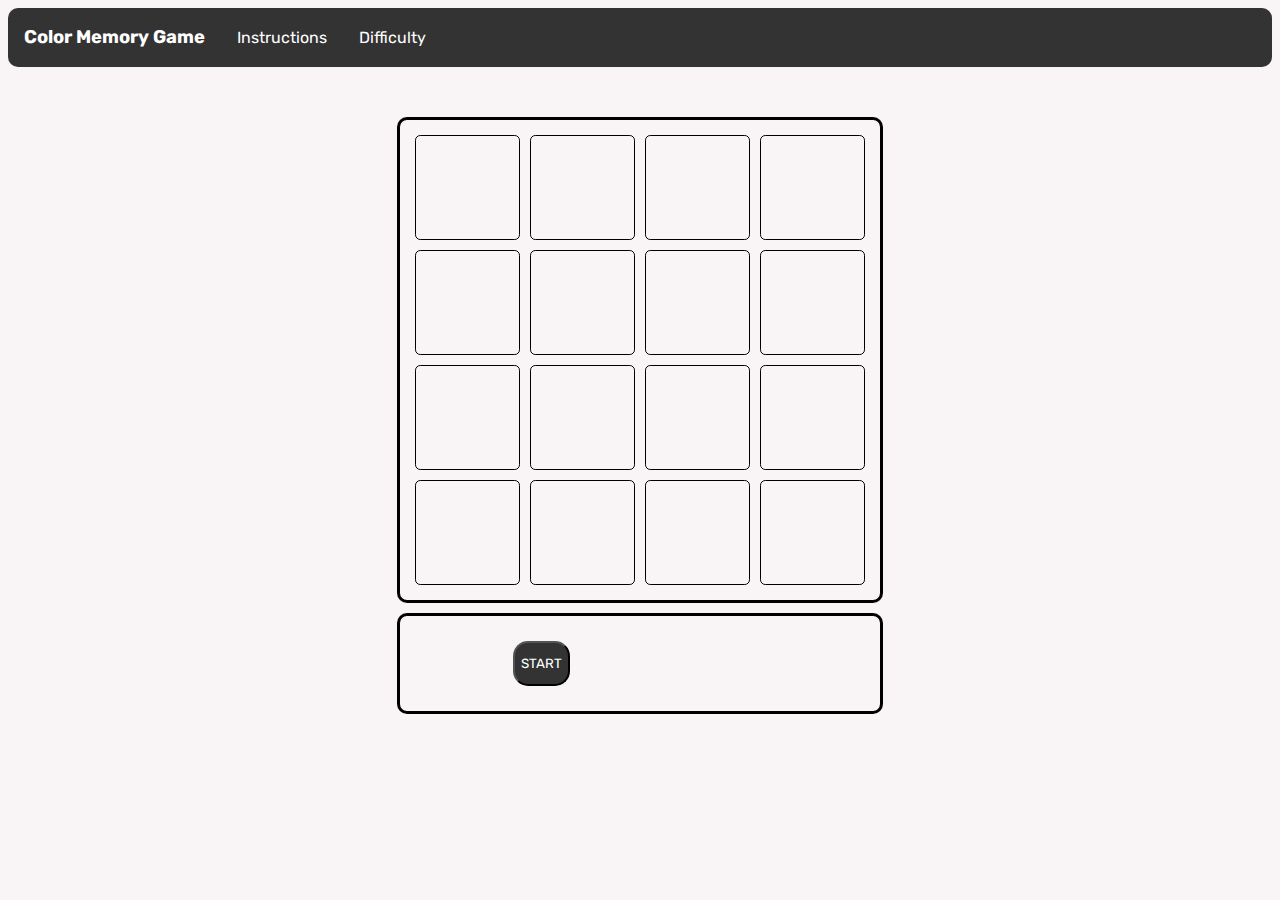
<file: hard.html>
<!DOCTYPE html>
<html lang="en">
  <head>
    <meta charset="UTF-8" />
    <meta name="viewport" content="width=device-width, initial-scale=1.0" />
    <script defer src="hard.js"></script>
    <link rel="preconnect" href="https://fonts.googleapis.com" />
    <link rel="preconnect" href="https://fonts.gstatic.com" crossorigin />
    <link
      href="https://fonts.googleapis.com/css2?family=Rubik&display=swap"
      rel="stylesheet"
    />
    <link rel="stylesheet" href="hard-style.css" />
    <title>Color Memory Game</title>
  </head>
  <body>
    <ul>
      <li><p class="navP">Color Memory Game</p></li>
      <li><a href="instructions.html">Instructions</a></li>
      <li class="dropdown" onclick="toggleDropdown(this)">
        <a class="dropbtn">Difficulty</a>
        <div class="dropdown-content">
          <a href="index.html">Easy</a>
          <a href="medium.html">Medium</a>
          <a href="hard.html">Hard</a>
        </div>
      </li>
    </ul>
    <div class="container">
      <div class="tile"></div>
      <div class="tile"></div>
      <div class="tile"></div>
      <div class="tile"></div>

      <div class="tile"></div>
      <div class="tile"></div>
      <div class="tile"></div>
      <div class="tile"></div>

      <div class="tile"></div>
      <div class="tile"></div>
      <div class="tile"></div>
      <div class="tile"></div>

      <div class="tile"></div>
      <div class="tile"></div>
      <div class="tile"></div>
      <div class="tile"></div>
    </div>

    <div class="menu">
      <button class="startBtn">START</button>
      <p class="correct" hidden="true"></p>
      <p id="counter"></p>
    </div>
  </body>
</html>
</file>
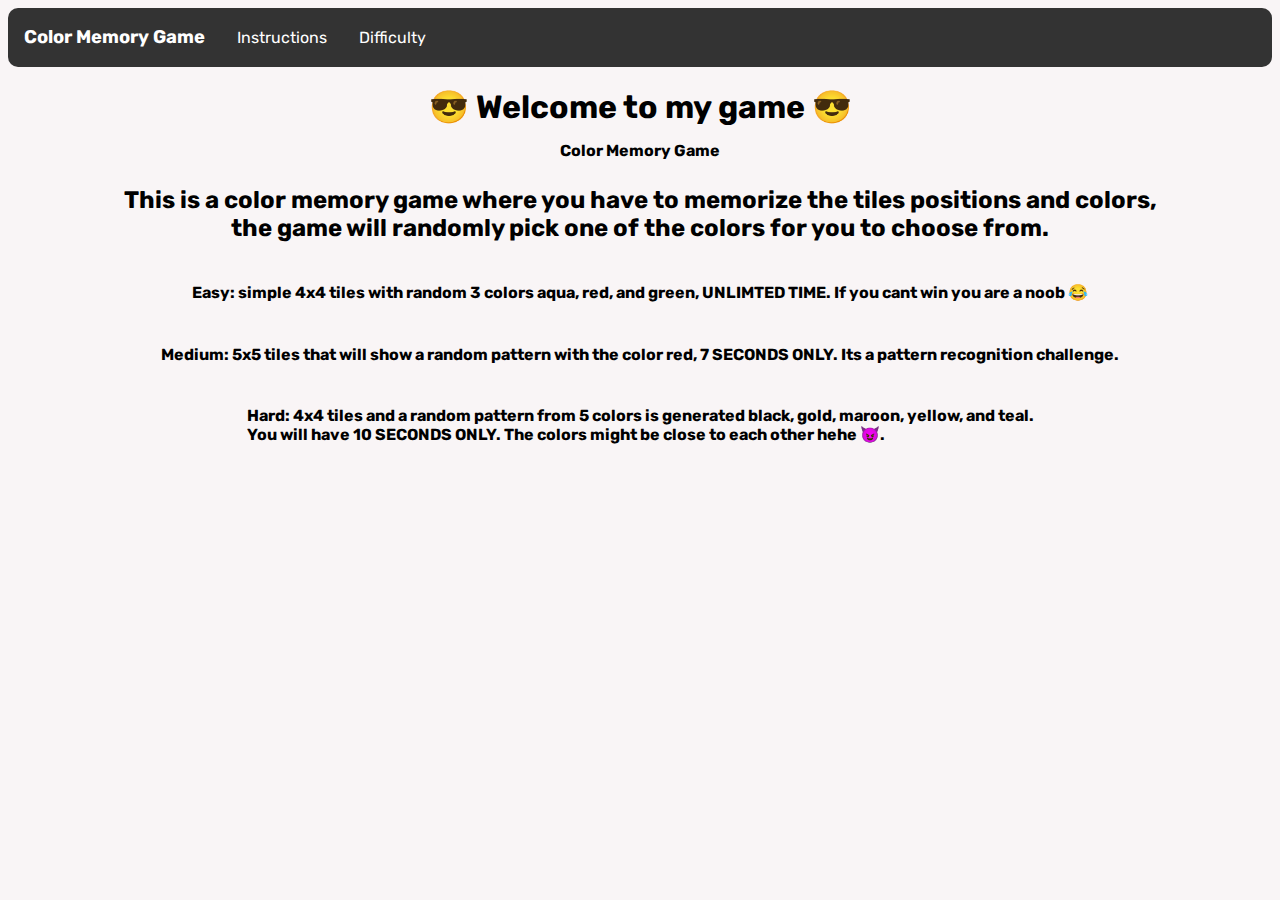
<file: instructions.html>
<!DOCTYPE html>
<html lang="en">
  <head>
    <meta charset="UTF-8" />
    <meta name="viewport" content="width=device-width, initial-scale=1.0" />
    <script defer src="inst.js"></script>
    <link rel="preconnect" href="https://fonts.googleapis.com" />
    <link rel="preconnect" href="https://fonts.gstatic.com" crossorigin />
    <link
      href="https://fonts.googleapis.com/css2?family=Rubik&display=swap"
      rel="stylesheet"
    />
    <link rel="stylesheet" href="inst-style.css" />
    <title>Color Memory Game</title>
  </head>
  <body>
    <ul>
      <li><p class="navP">Color Memory Game</p></li>
      <li><a href="instructions.html">Instructions</a></li>
      <li class="dropdown" onclick="toggleDropdown(this)">
        <a class="dropbtn">Difficulty</a>
        <div class="dropdown-content">
          <a href="index.html">Easy</a>
          <a href="medium.html">Medium</a>
          <a href="hard.html">Hard</a>
        </div>
      </li>
    </ul>

    <div>
      <h1>
        😎 Welcome to my game 😎 <br /><span class="h1span"
          >Color Memory Game</span
        >
      </h1>
      <h2>
        This is a color memory game where you have to memorize the tiles
        positions and colors, <br />
        the game will randomly pick one of the colors for you to choose from.
      </h2>
      <div class="diff-desc">
        <h4>
          Easy: simple 4x4 tiles with random 3 colors aqua, red, and green,
          UNLIMTED TIME. If you cant win you are a noob 😂
        </h4>

        <h4>
          Medium: 5x5 tiles that will show a random pattern with the color red,
          7 SECONDS ONLY. Its a pattern recognition challenge.
        </h4>

        <h4>
          Hard: 4x4 tiles and a random pattern from 5 colors is generated black,
          gold, maroon, yellow, and teal. <br />
          You will have 10 SECONDS ONLY. The colors might be close to each other
          hehe 😈.
        </h4>
      </div>
    </div>
  </body>
</html>
</file>
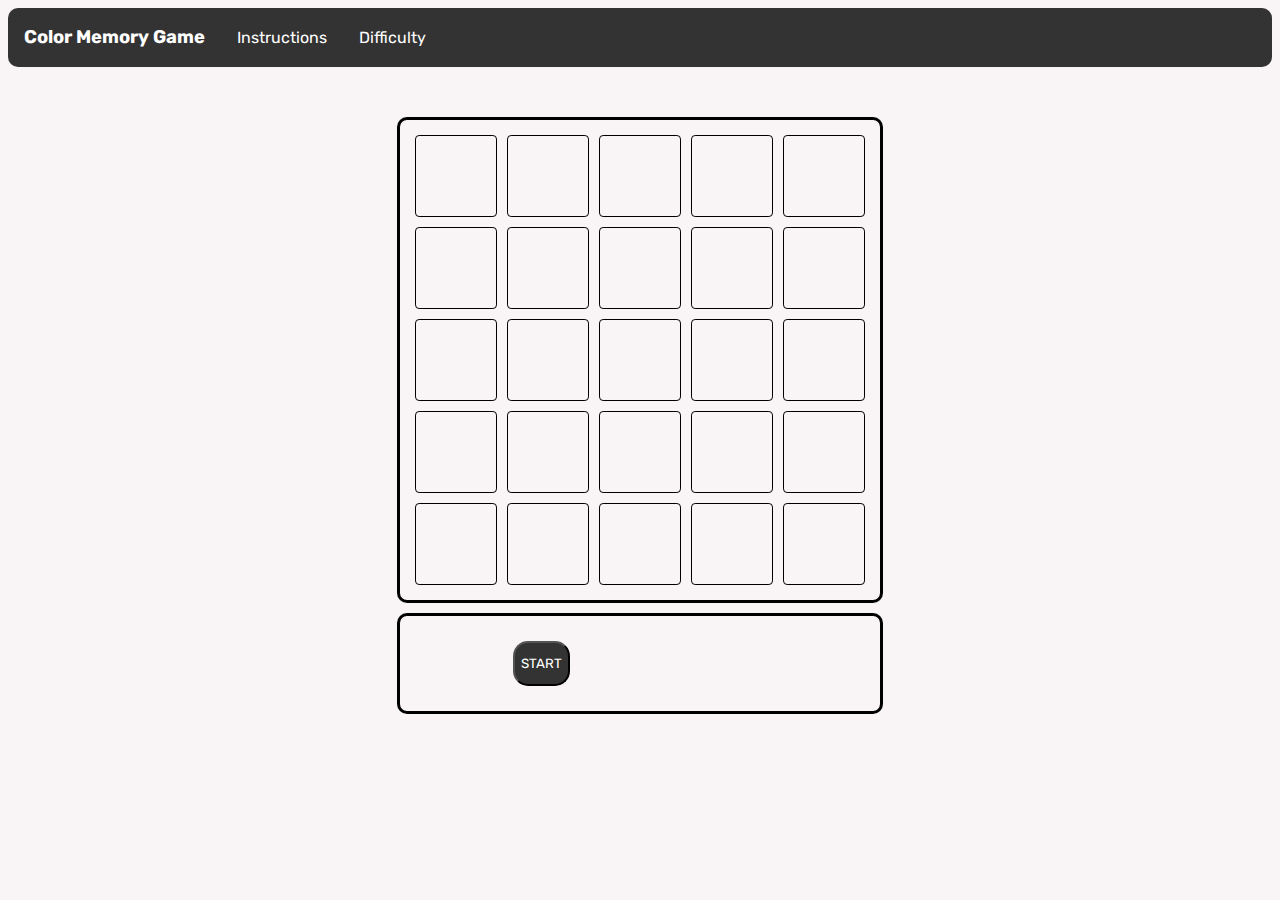
<file: medium.html>
<!DOCTYPE html>
<html lang="en">
  <head>
    <meta charset="UTF-8" />
    <meta name="viewport" content="width=device-width, initial-scale=1.0" />
    <script defer src="medium.js"></script>
    <link rel="preconnect" href="https://fonts.googleapis.com" />
    <link rel="preconnect" href="https://fonts.gstatic.com" crossorigin />
    <link
      href="https://fonts.googleapis.com/css2?family=Rubik&display=swap"
      rel="stylesheet"
    />
    <link rel="stylesheet" href="medium-style.css" />
    <title>Color Memory Game</title>
  </head>
  <body>
    <ul>
      <li><p class="navP">Color Memory Game</p></li>
      <li><a href="instructions.html">Instructions</a></li>
      <li class="dropdown" onclick="toggleDropdown(this)">
        <a class="dropbtn">Difficulty</a>
        <div class="dropdown-content">
          <a href="index.html">Easy</a>
          <a href="medium.html">Medium</a>
          <a href="hard.html">Hard</a>
        </div>
      </li>
    </ul>
    <div class="container">
      <div class="tile"></div>
      <div class="tile"></div>
      <div class="tile"></div>
      <div class="tile"></div>
      <div class="tile"></div>

      <div class="tile"></div>
      <div class="tile"></div>
      <div class="tile"></div>
      <div class="tile"></div>
      <div class="tile"></div>

      <div class="tile"></div>
      <div class="tile"></div>
      <div class="tile"></div>
      <div class="tile"></div>
      <div class="tile"></div>

      <div class="tile"></div>
      <div class="tile"></div>
      <div class="tile"></div>
      <div class="tile"></div>
      <div class="tile"></div>

      <div class="tile"></div>
      <div class="tile"></div>
      <div class="tile"></div>
      <div class="tile"></div>
      <div class="tile"></div>
    </div>

    <div class="menu">
      <button class="startBtn">START</button>
      <p class="correct" hidden="true"></p>
      <!-- <button id="reset" hidden="true">RESTART</button> -->
      <p id="counter"></p>
    </div>
  </body>
</html>
</file>
<file: hard-style.css>
body {
  background-color: #f9f5f6;
  font-family: 'Rubik', sans-serif;
}
.container {
  margin: 0 auto;
  margin-top: 50px;
  display: grid;
  padding: 15px;
  grid-template-columns: 1fr 1fr 1fr 1fr;
  grid-template-rows: 1fr 1fr 1fr 1fr;
  border: 3px solid black;
  height: 50vh;
  width: 50vh;
  gap: 10px;
  border-radius: 10px;
}

.menu {
  margin: 0 auto;
  margin-top: 10px;
  display: flex;
  justify-content: space-around;
  width: 50vh;
  align-content: center;
  border: 3px solid black;
  padding: 15px;
  border-radius: 10px;
}

.tile {
  border: 1px solid black;
  border-radius: 5%;
}

button {
  height: 5vh;
  margin: 10px 0px;
  border-radius: 15px;
  font-family: 'Rubik', sans-serif;
  background-color: #333;
  color: white;
}

.correct {
  font-weight: bold;
  font-style: italic;
  font-size: 1.25rem;
}

#counter {
  font-size: 1.25rem;
}

.navP {
  color: white;
  display: inline-block;
  text-align: center;
  padding: 0px 16px;
  text-decoration: none;
  font-weight: bold;
  font-size: 1.15rem;
}

/* w3schools css for navbar with some modifications*/
ul {
  list-style-type: none;
  margin: 0;
  padding: 0;
  overflow: hidden;
  background-color: #333;
  border-radius: 10px;
}

li {
  float: left;
}

li a,
.dropbtn {
  display: inline-block;
  color: white;
  text-align: center;
  padding: 20px 16px;
  text-decoration: none;
}

li a:hover,
.dropdown:hover .dropbtn {
  background-color: red;
}

li.dropdown {
  display: inline-block;
}

.dropdown-content {
  display: none;
  position: absolute;
  background-color: #f9f9f9;
  min-width: 160px;
  box-shadow: 0px 8px 16px 0px rgba(0, 0, 0, 0.2);
  z-index: 1;
}

.dropdown-content a {
  color: black;
  padding: 12px 16px;
  text-decoration: none;
  display: block;
  text-align: left;
}

.dropdown-content a:hover {
  background-color: #f1f1f1;
}

.dropdown:hover .dropdown-content {
  display: block;
}
/* w3schools css for navbar */
@media (max-width: 600px) {
  .dropdown:hover .dropdown-content {
    display: none;
  }
  .dropdown.active .dropdown-content {
    display: block;
  }
}
</file>
<file: inst-style.css>
body {
  background-color: #f9f5f6;
  font-family: 'Rubik', sans-serif;
}

h1 {
  text-align: center;
}
h2 {
  text-align: center;
}

.h1span {
  font-size: 16px;
}

.diff-desc {
  display: flex;
  justify-content: center;
  align-items: center;
  flex-direction: column;
}

.navP {
  color: white;
  display: inline-block;
  text-align: center;
  padding: 0px 16px;
  text-decoration: none;
  font-weight: bold;
  font-size: 1.15rem;
}

/* w3schools css for navbar with some modifications*/
ul {
  list-style-type: none;
  margin: 0;
  padding: 0;
  overflow: hidden;
  background-color: #333;
  border-radius: 10px;
}

li {
  float: left;
}

li a,
.dropbtn {
  display: inline-block;
  color: white;
  text-align: center;
  padding: 20px 16px;
  text-decoration: none;
}

li a:hover,
.dropdown:hover .dropbtn {
  background-color: red;
}

li.dropdown {
  display: inline-block;
}

.dropdown-content {
  display: none;
  position: absolute;
  background-color: #f9f9f9;
  min-width: 160px;
  box-shadow: 0px 8px 16px 0px rgba(0, 0, 0, 0.2);
  z-index: 1;
}

.dropdown-content a {
  color: black;
  padding: 12px 16px;
  text-decoration: none;
  display: block;
  text-align: left;
}

.dropdown-content a:hover {
  background-color: #f1f1f1;
}

.dropdown:hover .dropdown-content {
  display: block;
}
/* w3schools css for navbar */
@media (max-width: 600px) {
  .dropdown:hover .dropdown-content {
    display: none;
  }
  .dropdown.active .dropdown-content {
    display: block;
  }
}
</file>
<file: medium-style.css>
body {
  background-color: #f9f5f6;
  font-family: 'Rubik', sans-serif;
}
.container {
  margin: 0 auto;
  margin-top: 50px;
  display: grid;
  padding: 15px;
  grid-template-columns: 1fr 1fr 1fr 1fr 1fr;
  grid-template-rows: 1fr 1fr 1fr 1fr 1fr;
  border: 3px solid black;
  height: 50vh;
  width: 50vh;
  gap: 10px;
  border-radius: 10px;
}

.menu {
  margin: 0 auto;
  margin-top: 10px;
  display: flex;
  justify-content: space-around;
  width: 50vh;
  align-content: center;
  border: 3px solid black;
  padding: 15px;
  border-radius: 10px;
}

.tile {
  border: 1px solid black;
  border-radius: 5%;
}

button {
  height: 5vh;
  margin: 10px 0px;
  border-radius: 15px;
  font-family: 'Rubik', sans-serif;
  background-color: #333;
  color: white;
}

.correct {
  font-weight: bold;
  font-style: italic;
  font-size: 1.25rem;
}

#counter {
  font-size: 1.25rem;
}

.navP {
  color: white;
  display: inline-block;
  text-align: center;
  padding: 0px 16px;
  text-decoration: none;
  font-weight: bold;
  font-size: 1.15rem;
}

/* w3schools css for navbar with some modifications*/
ul {
  list-style-type: none;
  margin: 0;
  padding: 0;
  overflow: hidden;
  background-color: #333;
  border-radius: 10px;
}

li {
  float: left;
}

li a,
.dropbtn {
  display: inline-block;
  color: white;
  text-align: center;
  padding: 20px 16px;
  text-decoration: none;
}

li a:hover,
.dropdown:hover .dropbtn {
  background-color: red;
}

li.dropdown {
  display: inline-block;
}

.dropdown-content {
  display: none;
  position: absolute;
  background-color: #f9f9f9;
  min-width: 160px;
  box-shadow: 0px 8px 16px 0px rgba(0, 0, 0, 0.2);
  z-index: 1;
}

.dropdown-content a {
  color: black;
  padding: 12px 16px;
  text-decoration: none;
  display: block;
  text-align: left;
}

.dropdown-content a:hover {
  background-color: #f1f1f1;
}

.dropdown:hover .dropdown-content {
  display: block;
}
/* w3schools css for navbar */
@media (max-width: 600px) {
  .dropdown:hover .dropdown-content {
    display: none;
  }
  .dropdown.active .dropdown-content {
    display: block;
  }
}
</file>
